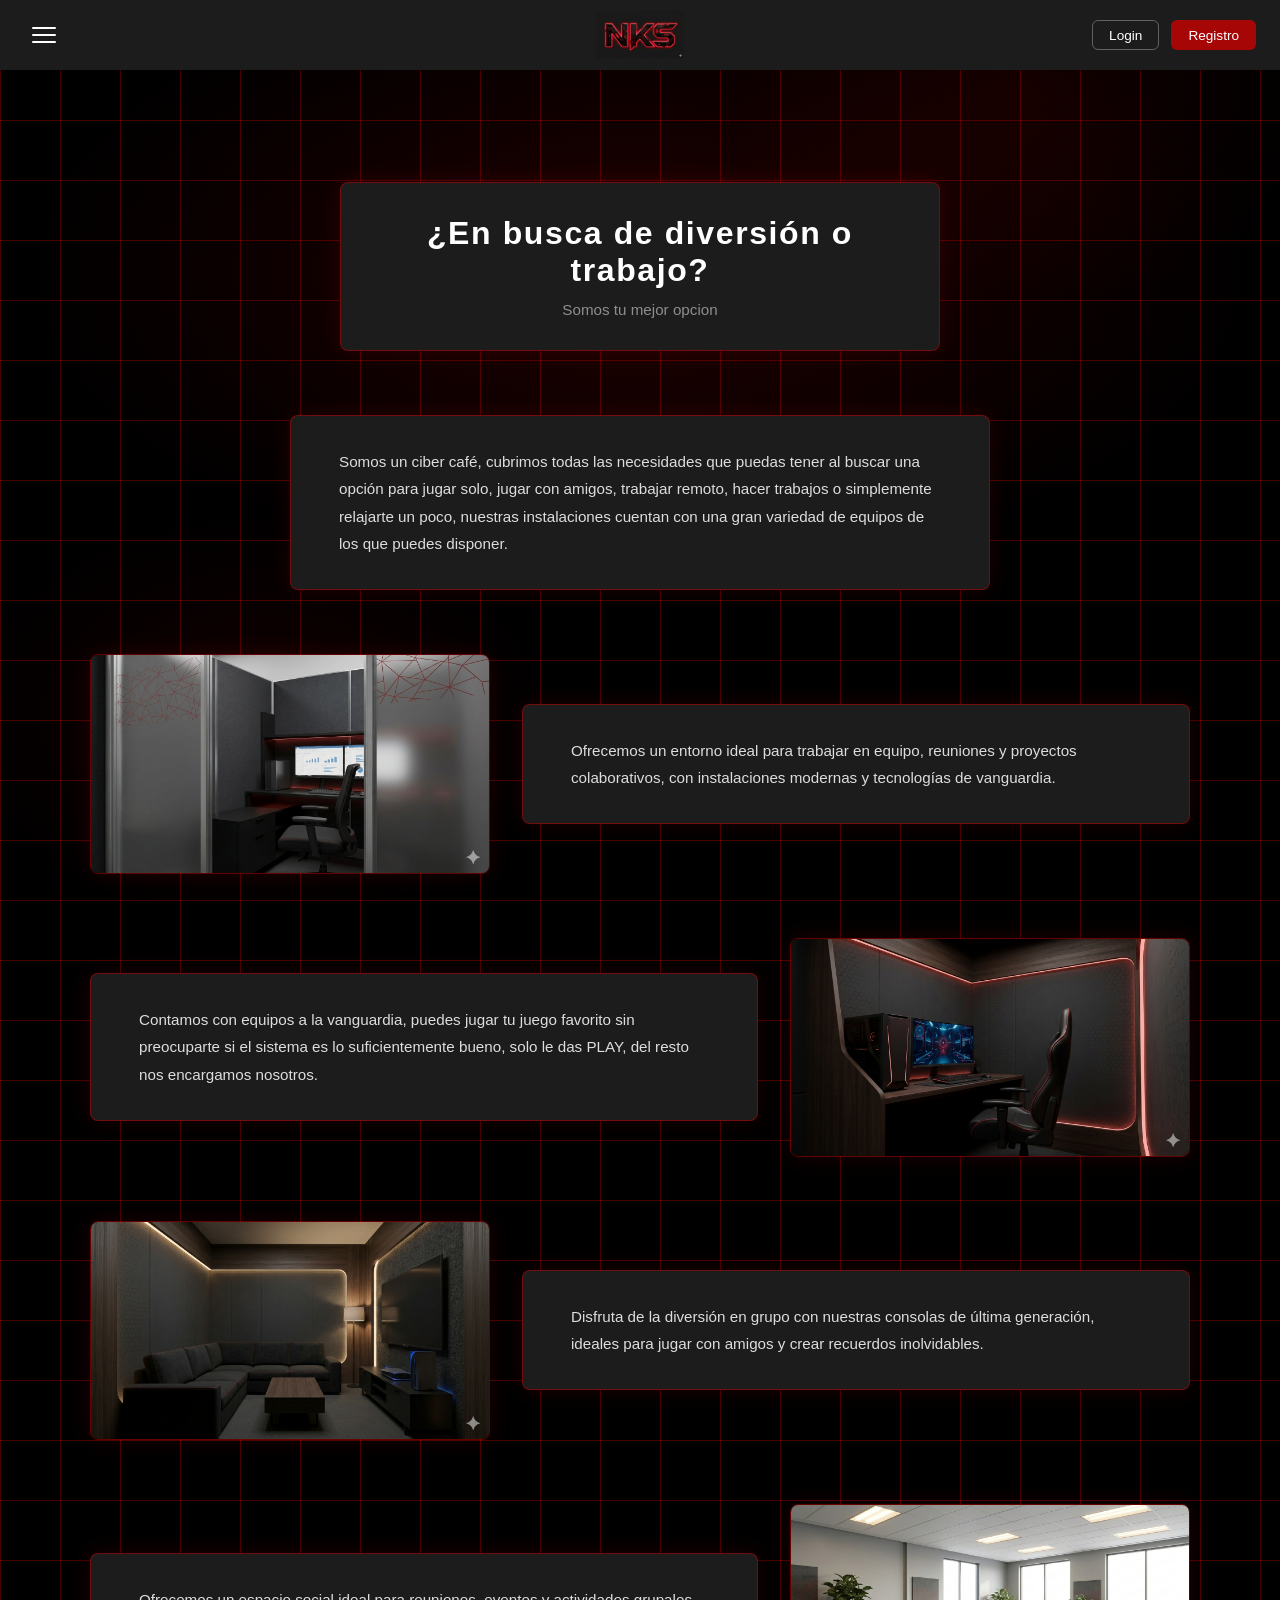
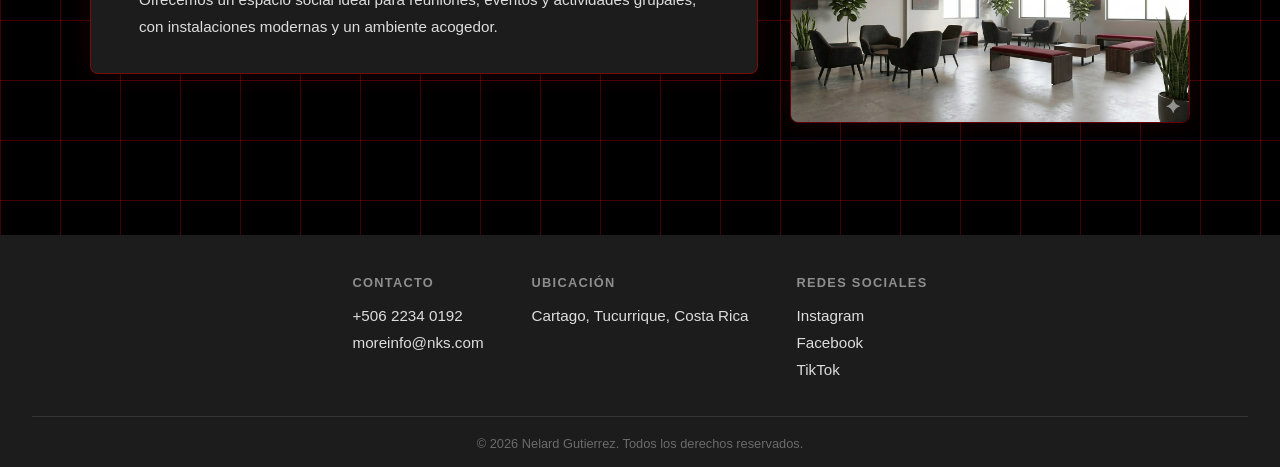
<file: index.html>
<!-- Para Comentar -->
 <!--  -->

<!DOCTYPE html>
<html lang="es">
<head>
  <meta charset="UTF-8" />
  <meta name="viewport" content="width=device-width, initial-scale=1.0" />
  <title>NKS</title>
  <link rel="stylesheet" href="css/styles.css" />
  <link rel="stylesheet" href="css/responsive.css" />
</head>
<body>

  <!--Overlay Menu lateral-->
  <div class="overlay" id="overlay" onclick="cerrarMenu()"></div>

  <!--Menu lateral-->
  <nav class="sidebar" id="sidebar">
    <div class="sidebar-header">
      <span class="sidebar-logo">NKS</span>
      <button class="sidebar-close" onclick="cerrarMenu()">&#10005;</button>
    </div>
    <!--Enlaces del menú lateral-->
    <ul class="sidebar-links">
      <li><a href="index.html">Inicio</a></li>
      <li><a href="nks.html">NKS</a></li>
      <li><a href="precios.html">Precios</a></li>
      <li><a href="salas.html">Salas</a></li>
      <li><a href="puntos.html">Puntos</a></li>
      <li><a href="acerca_de.html">Acerca De</a></li>
    </ul>
  </nav>

  <!--Barra superior-->
  <header class="topbar">
    
    <button class="menu-btn" onclick="abrirMenu()" aria-label="Abrir menú">
      <span class="hamburger">
        <span></span>
        <span></span>
        <span></span>
      </span>
    </button>
    <div class="topbar-center">
      <!--Imagen de la barra superior-->
      <img src="img/logo.jpg" alt="NKS Logo" class="topbar-img" />
    </div>

    <!-- Botones de autenticacion -->
    <div class="topbar-right auth-buttons">
      <button class="btn-login">Login</button>
      <button class="btn-registro">Registro</button>
    </div>

  </header>

  <!--Contenido de la pagina-->
  <main class="main-content">

    <!-- Box de título de sección -->
    <div class="section-box">
      <h1>¿En busca de diversión o trabajo?</h1>
      <p>Somos tu mejor opcion</p>
    </div>

    <!-- Box de contenido -->
    <div class="content-box">
    <p>
      Somos un ciber café, cubrimos todas las necesidades que puedas tener al buscar una opción para jugar solo, 
      jugar con amigos, trabajar remoto, hacer trabajos o simplemente relajarte un poco, nuestras instalaciones cuentan con una gran variedad de equipos 
      de los que puedes disponer.
    </p>
  </div>

  <!-- Imagen izquierda, texto derecha -->
  <!-- Info oficina -->
  <div class="box-row">
    <div class="box-img">
      <img src="img/sala_oficina.png" alt="NKS" />
    </div>
    <div class="content-box">
      <p>Ofrecemos un entorno ideal para trabajar en equipo, reuniones y proyectos colaborativos, con instalaciones modernas y tecnologías de vanguardia.</p>
    </div>
  </div>

  <!-- Texto izquierda, imagen derecha -->
  <!-- Info juegos -->
  <div class="box-row reverse">
    <div class="box-img">
      <img src="img/sala_gamer.png" alt="NKS" />
    </div>
    <div class="content-box">
      <p>Contamos con equipos a la vanguardia, puedes jugar tu juego favorito sin preocuparte si el sistema es lo suficientemente bueno, solo le das PLAY, del resto nos encargamos nosotros.</p>
    </div>
  </div>

  <!-- Imagen izquierda, texto derecha -->
  <!-- Info Consolas -->
  <div class="box-row">
    <div class="box-img">
      <img src="img/sala_grupal.png" alt="NKS" />
    </div>
    <div class="content-box">
      <p>Disfruta de la diversión en grupo con nuestras consolas de última generación, ideales para jugar con amigos y crear recuerdos inolvidables.</p>
    </div>
  </div>

  <!-- Texto izquierda, imagen derecha -->
  <!-- Info Social -->
  <div class="box-row reverse">
    <div class="box-img">
      <img src="img/sala_social.png" alt="NKS" />
    </div>
    <div class="content-box">
      <p>Ofrecemos un espacio social ideal para reuniones, eventos y actividades grupales, con instalaciones modernas y un ambiente acogedor.</p>
    </div>
  </div>


  </main>

  <!--Pie de página-->
  <footer class="footer">
    <div class="footer-inner">

      <div class="footer-col">
        <h4>Contacto</h4>
        <p>+506 2234 0192</p>
        <p>moreinfo@nks.com</p>
      </div>

      <div class="footer-col">
        <h4>Ubicación</h4>
        <p>Cartago, Tucurrique, Costa Rica</p>
      </div>

      <div class="footer-col">
        <h4>Redes Sociales</h4>
        <p>Instagram</p>
        <p>Facebook</p>
        <p>TikTok</p>
      </div>

    </div>
    <div class="footer-bottom">
      <p>&copy; 2026 Nelard Gutierrez. Todos los derechos reservados.</p>
    </div>
  </footer>

  <!--Scripts-->
  <script>
    function abrirMenu() {
      document.getElementById('sidebar').classList.add('open');
      document.getElementById('overlay').classList.add('active');
    }
    function cerrarMenu() {
      document.getElementById('sidebar').classList.remove('open');
      document.getElementById('overlay').classList.remove('active');
    }
  </script>

</body>
</html>
</file>
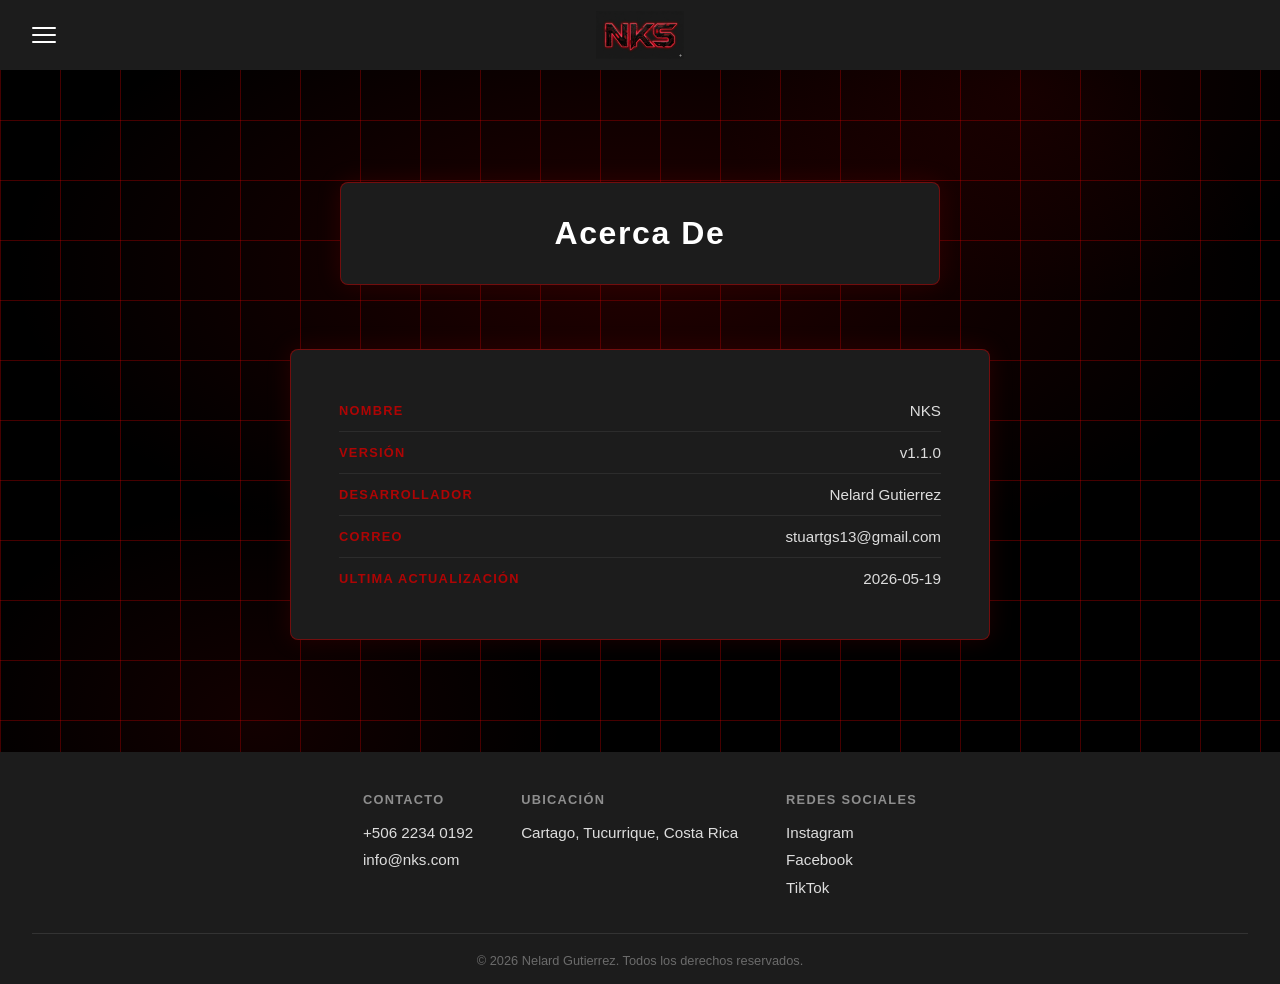
<file: acerca_de.html>
<!-- Para Comentar -->
 <!--  -->

<!DOCTYPE html>
<html lang="es">
<head>
  <meta charset="UTF-8" />
  <meta name="viewport" content="width=device-width, initial-scale=1.0" />
  <title>NKS</title>
  <link rel="stylesheet" href="css/styles.css" />
  <link rel="stylesheet" href="css/responsive.css" />
</head>
<body>

  <!--Overlay Menu lateral-->
  <div class="overlay" id="overlay" onclick="cerrarMenu()"></div>

  <!--Menu lateral-->
  <nav class="sidebar" id="sidebar">
    <div class="sidebar-header">
      <span class="sidebar-logo">NKS</span>
      <button class="sidebar-close" onclick="cerrarMenu()">&#10005;</button>
    </div>
    <!--Enlaces del menú lateral-->
    <ul class="sidebar-links">
      <li><a href="index.html">Inicio</a></li>
      <li><a href="nks.html">NKS</a></li>
      <li><a href="precios.html">Precios</a></li>
      <li><a href="salas.html">Salas</a></li>
      <li><a href="puntos.html">Puntos</a></li>
      <li><a href="acerca_de.html">Acerca De</a></li>
    </ul>
  </nav>

  <!--Barra superior-->
  <header class="topbar">
    <button class="menu-btn" onclick="abrirMenu()" aria-label="Abrir menú">
      <span class="hamburger">
        <span></span>
        <span></span>
        <span></span>
      </span>
    </button>
    <div class="topbar-center">
      <!--Imagen de la barra superior-->
      <img src="img/logo.jpg" alt="NKS Logo" class="topbar-img" />
    </div>
    <div class="topbar-right"></div>
  </header>

  <!--Contenido de la pagina-->
  <main class="main-content">

    <!-- Box de título de sección -->
    <div class="section-box">
      <h1>Acerca De</h1>
    </div>

    <div class="about-box">
      <div class="about-row">
        <span>Nombre</span>
        <span>NKS</span>
      </div>
      <div class="about-row">
        <span>Versión</span>
        <span>v1.1.0</span>
      </div>
      <div class="about-row">
        <span>Desarrollador</span>
        <span>Nelard Gutierrez</span>
      </div>
      <div class="about-row">
        <span>Correo</span>
        <span>stuartgs13@gmail.com</span>
      </div>
      <div class="about-row">
        <span>Ultima Actualización</span>
        <span>2026-05-19</span>
      </div>
    </div>

  </main>

  <!--Pie de página-->
  <footer class="footer">
    <div class="footer-inner">

      <div class="footer-col">
        <h4>Contacto</h4>
        <p>+506 2234 0192</p>
        <p>info@nks.com</p>
      </div>

      <div class="footer-col">
        <h4>Ubicación</h4>
        <p>Cartago, Tucurrique, Costa Rica</p>
      </div>

      <div class="footer-col">
        <h4>Redes Sociales</h4>
        <p>Instagram</p>
        <p>Facebook</p>
        <p>TikTok</p>
      </div>

    </div>
    <div class="footer-bottom">
      <p>&copy; 2026 Nelard Gutierrez. Todos los derechos reservados.</p>
    </div>
  </footer>

  <!--Scripts-->
  <script>
    function abrirMenu() {
      document.getElementById('sidebar').classList.add('open');
      document.getElementById('overlay').classList.add('active');
    }
    function cerrarMenu() {
      document.getElementById('sidebar').classList.remove('open');
      document.getElementById('overlay').classList.remove('active');
    }
  </script>

</body>
</html>
</file>
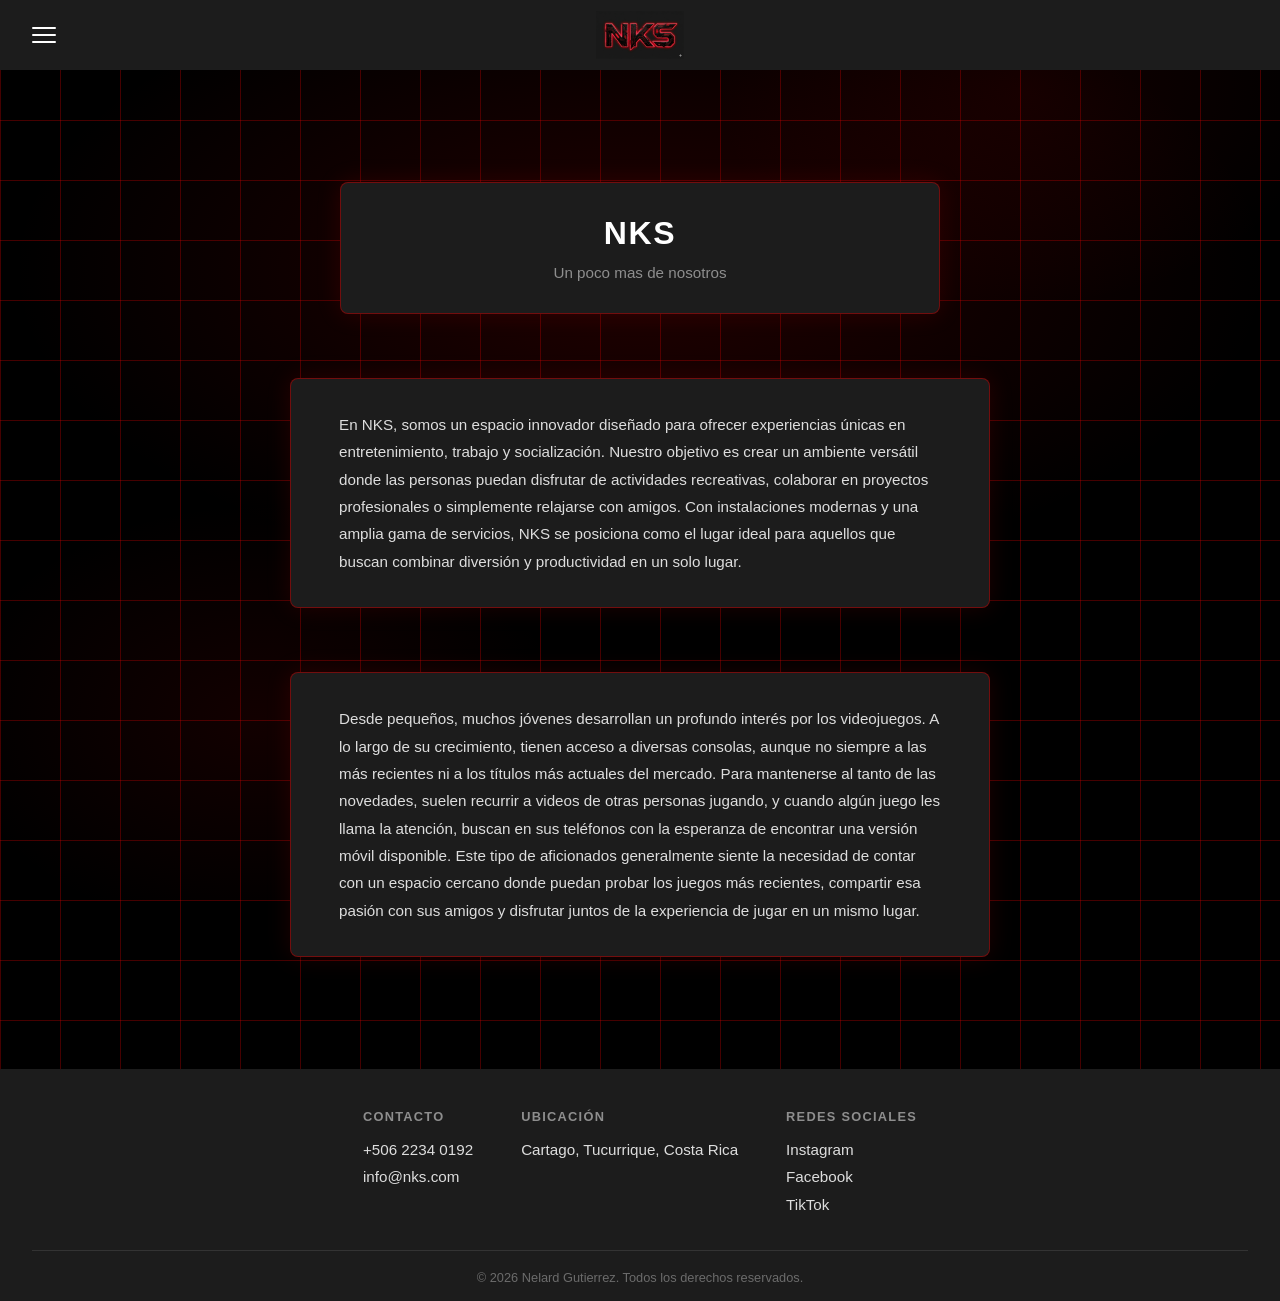
<file: nks.html>
<!-- Para Comentar -->
 <!--  -->

<!DOCTYPE html>
<html lang="es">
<head>
  <meta charset="UTF-8" />
  <meta name="viewport" content="width=device-width, initial-scale=1.0" />
  <title>NKS</title>
  <link rel="stylesheet" href="css/styles.css" />
  <link rel="stylesheet" href="css/responsive.css" />
</head>
<body>

  <!--Overlay Menu lateral-->
  <div class="overlay" id="overlay" onclick="cerrarMenu()"></div>

  <!--Menu lateral-->
  <nav class="sidebar" id="sidebar">
    <div class="sidebar-header">
      <span class="sidebar-logo">NKS</span>
      <button class="sidebar-close" onclick="cerrarMenu()">&#10005;</button>
    </div>
    <!--Enlaces del menú lateral-->
    <ul class="sidebar-links">
      <li><a href="index.html">Inicio</a></li>
      <li><a href="nks.html">NKS</a></li>
      <li><a href="precios.html">Precios</a></li>
      <li><a href="salas.html">Salas</a></li>
      <li><a href="puntos.html">Puntos</a></li>
      <li><a href="acerca_de.html">Acerca De</a></li>
    </ul>
  </nav>

  <!--Barra superior-->
  <header class="topbar">
    <button class="menu-btn" onclick="abrirMenu()" aria-label="Abrir menú">
      <span class="hamburger">
        <span></span>
        <span></span>
        <span></span>
      </span>
    </button>
    <div class="topbar-center">
      <!--Imagen de la barra superior-->
      <img src="img/logo.jpg" alt="NKS Logo" class="topbar-img" />
    </div>
    <div class="topbar-right"></div>
  </header>

  <!--Contenido de la pagina-->
  <main class="main-content">
    
    <!-- Box de título de sección -->
    <div class="section-box">
      <h1>NKS</h1>
      <p>Un poco mas de nosotros</p>
    </div>

    <!-- Box de contenido -->
    <div class="content-box">
      <p>
        En NKS, somos un espacio innovador diseñado para ofrecer experiencias únicas en entretenimiento, trabajo y socialización. 
        Nuestro objetivo es crear un ambiente versátil donde las personas puedan disfrutar de actividades recreativas, colaborar en proyectos profesionales o simplemente relajarse con amigos. Con instalaciones modernas y una amplia gama de servicios,
         NKS se posiciona como el lugar ideal para aquellos que buscan combinar diversión y productividad en un solo lugar.
      </p>
    </div>

    <!-- Box de contenido -->
    <div class="content-box">
      <p>
        Desde pequeños, muchos jóvenes desarrollan un profundo interés por los videojuegos. A lo largo de su crecimiento, tienen acceso a diversas consolas, aunque no siempre a las más recientes ni a los títulos más actuales del mercado. 
        Para mantenerse al tanto de las novedades, suelen recurrir a videos de otras personas jugando, y cuando algún juego les llama la atención, buscan en sus teléfonos con la esperanza de encontrar una versión móvil disponible.
        Este tipo de aficionados generalmente siente la necesidad de contar con un espacio cercano donde puedan probar los juegos más recientes, compartir esa pasión con sus amigos y disfrutar juntos de la experiencia de jugar en un mismo lugar.
      </p>
    </div>



  </main>

  <!--Pie de página-->
  <footer class="footer">
    <div class="footer-inner">

      <div class="footer-col">
        <h4>Contacto</h4>
        <p>+506 2234 0192</p>
        <p>info@nks.com</p>
      </div>

      <div class="footer-col">
        <h4>Ubicación</h4>
        <p>Cartago, Tucurrique, Costa Rica</p>
      </div>

      <div class="footer-col">
        <h4>Redes Sociales</h4>
        <p>Instagram</p>
        <p>Facebook</p>
        <p>TikTok</p>
      </div>

    </div>
    <div class="footer-bottom">
      <p>&copy; 2026 Nelard Gutierrez. Todos los derechos reservados.</p>
    </div>
  </footer>

  <!--Scripts-->
  <script>
    function abrirMenu() {
      document.getElementById('sidebar').classList.add('open');
      document.getElementById('overlay').classList.add('active');
    }
    function cerrarMenu() {
      document.getElementById('sidebar').classList.remove('open');
      document.getElementById('overlay').classList.remove('active');
    }
  </script>

</body>
</html>
</file>
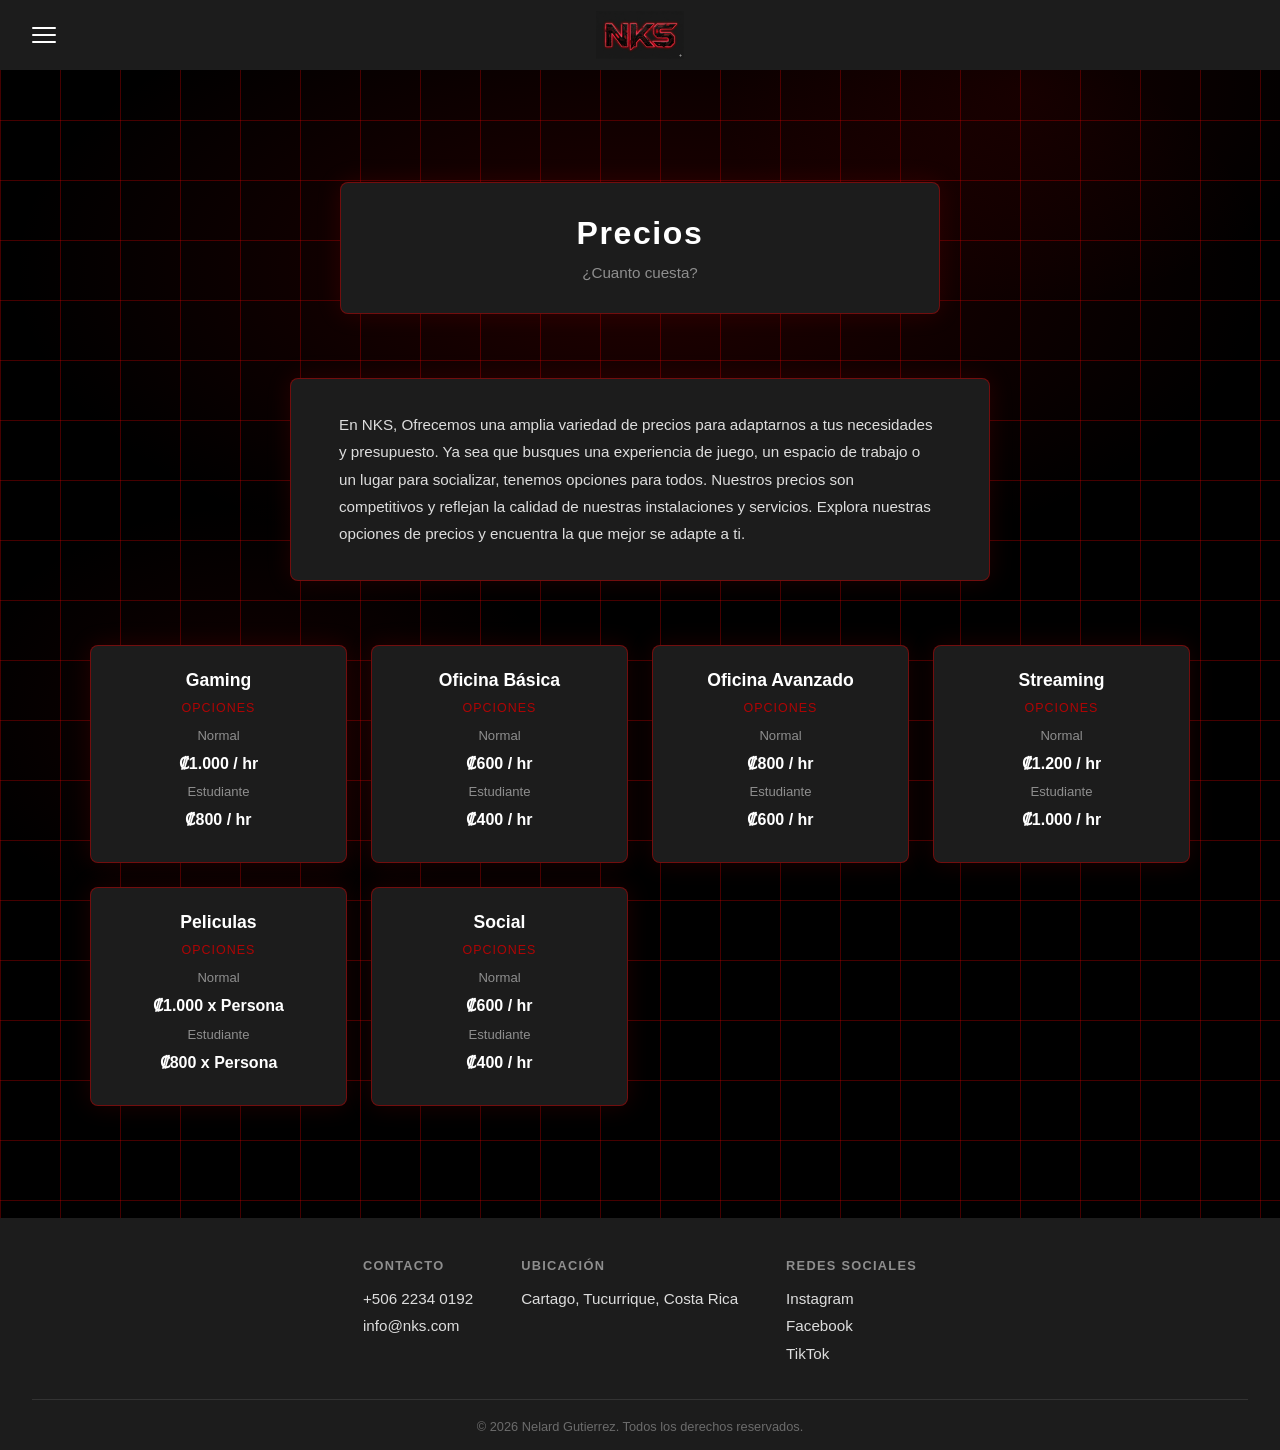
<file: precios.html>
<!-- Para Comentar -->
 <!--  -->

<!DOCTYPE html>
<html lang="es">
<head>
  <meta charset="UTF-8" />
  <meta name="viewport" content="width=device-width, initial-scale=1.0" />
  <title>NKS</title>
  <link rel="stylesheet" href="css/styles.css" />
  <link rel="stylesheet" href="css/responsive.css" />
</head>
<body>

  <!--Overlay Menu lateral-->
  <div class="overlay" id="overlay" onclick="cerrarMenu()"></div>

  <!--Menu lateral-->
  <nav class="sidebar" id="sidebar">
    <div class="sidebar-header">
      <span class="sidebar-logo">NKS</span>
      <button class="sidebar-close" onclick="cerrarMenu()">&#10005;</button>
    </div>
    <!--Enlaces del menú lateral-->
    <ul class="sidebar-links">
      <li><a href="index.html">Inicio</a></li>
      <li><a href="nks.html">NKS</a></li>
      <li><a href="precios.html">Precios</a></li>
      <li><a href="salas.html">Salas</a></li>
      <li><a href="puntos.html">Puntos</a></li>
      <li><a href="acerca_de.html">Acerca De</a></li>
    </ul>
  </nav>

  <!--Barra superior-->
  <header class="topbar">
    <button class="menu-btn" onclick="abrirMenu()" aria-label="Abrir menú">
      <span class="hamburger">
        <span></span>
        <span></span>
        <span></span>
      </span>
    </button>
    <div class="topbar-center">
      <!--Imagen de la barra superior-->
      <img src="img/logo.jpg" alt="NKS Logo" class="topbar-img" />
    </div>
    <div class="topbar-right"></div>
  </header>

  <!--Contenido de la pagina-->
  <main class="main-content">

    <!-- Box de título de sección -->
    <div class="section-box">
      <h1>Precios</h1>
      <p>¿Cuanto cuesta?</p>
    </div>

    <!-- Box de contenido -->
    <div class="content-box">
      <p>
        En NKS, Ofrecemos una amplia variedad de precios para adaptarnos a tus necesidades y presupuesto. Ya sea que busques una experiencia de juego, 
        un espacio de trabajo o un lugar para socializar, tenemos opciones para todos. Nuestros precios son competitivos y reflejan la calidad de nuestras instalaciones y servicios. Explora nuestras opciones de precios y encuentra la que mejor se adapte a ti.
      </p>
    </div>


  <!-- Tarjetas de precios -->
  <div class="cards-grid">

    <div class="card">
      <h3>Gaming</h3>
      <p class="card-tipo">Opciones</p>
      <p>Normal</p>
      <p class="card-precio">₡1.000 / hr</p>
      <p>Estudiante</p>
      <p class="card-precio">₡800 / hr</p>
    </div>

    <div class="card">
      <h3>Oficina Básica</h3>
      <p class="card-tipo">Opciones</p>
      <p>Normal</p>
      <p class="card-precio">₡600 / hr</p>
      <p>Estudiante</p>
      <p class="card-precio">₡400 / hr</p>
    </div>

    <div class="card">
      <h3>Oficina Avanzado</h3>
      <p class="card-tipo">Opciones</p>
      <p>Normal</p>
      <p class="card-precio">₡800 / hr</p>
      <p>Estudiante</p>
      <p class="card-precio">₡600 / hr</p>
    </div>

    <div class="card">
      <h3>Streaming</h3>
      <p class="card-tipo">Opciones</p>
      <p>Normal</p>
      <p class="card-precio">₡1.200 / hr</p>
      <p>Estudiante</p>
      <p class="card-precio">₡1.000 / hr</p>
    </div>

    <div class="card">
      <h3>Peliculas</h3>
      <p class="card-tipo">Opciones</p>
      <p>Normal</p>
      <p class="card-precio">₡1.000 x Persona</p>
      <p>Estudiante</p>
      <p class="card-precio">₡800 x Persona</p>
    </div>

    <div class="card">
      <h3>Social</h3>
      <p class="card-tipo">Opciones</p>
      <p>Normal</p>
      <p class="card-precio">₡600 / hr</p>
      <p>Estudiante</p>
      <p class="card-precio">₡400 / hr</p>
    </div>

  </div>




  </main>

  <!--Pie de página-->
  <footer class="footer">
    <div class="footer-inner">

      <div class="footer-col">
        <h4>Contacto</h4>
        <p>+506 2234 0192</p>
        <p>info@nks.com</p>
      </div>

      <div class="footer-col">
        <h4>Ubicación</h4>
        <p>Cartago, Tucurrique, Costa Rica</p>
      </div>

      <div class="footer-col">
        <h4>Redes Sociales</h4>
        <p>Instagram</p>
        <p>Facebook</p>
        <p>TikTok</p>
      </div>

    </div>
    <div class="footer-bottom">
      <p>&copy; 2026 Nelard Gutierrez. Todos los derechos reservados.</p>
    </div>
  </footer>

  <!--Scripts-->
  <script>
    function abrirMenu() {
      document.getElementById('sidebar').classList.add('open');
      document.getElementById('overlay').classList.add('active');
    }
    function cerrarMenu() {
      document.getElementById('sidebar').classList.remove('open');
      document.getElementById('overlay').classList.remove('active');
    }
  </script>

</body>
</html>
</file>
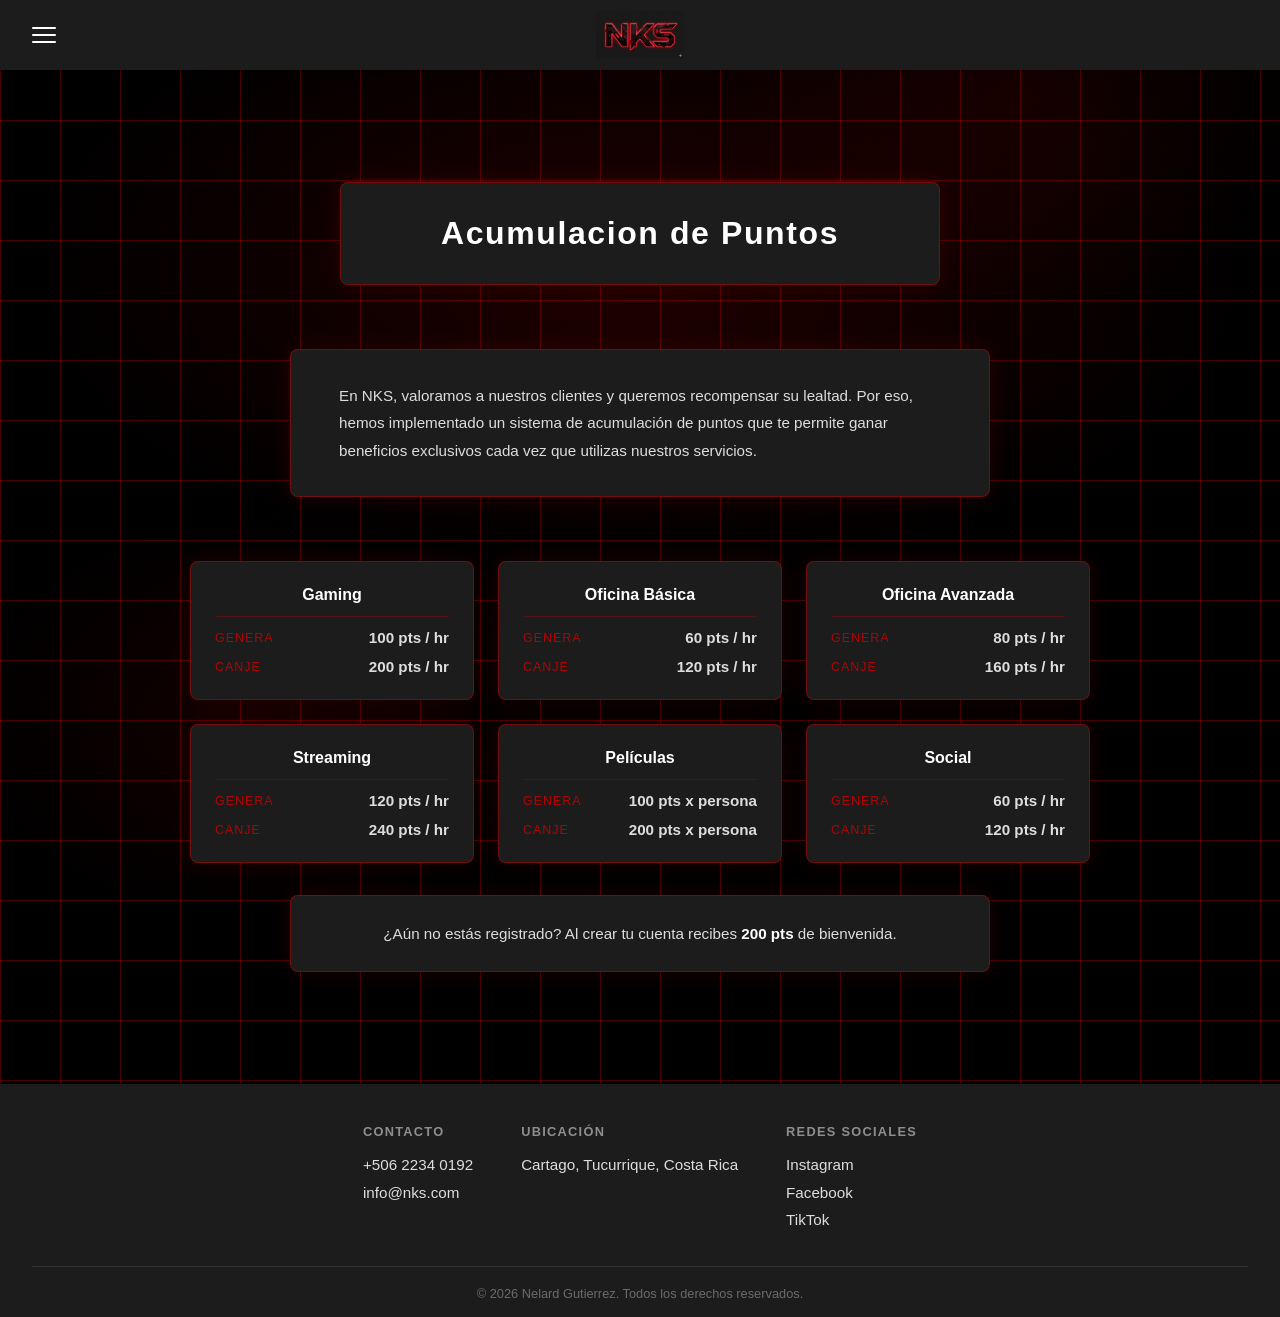
<file: puntos.html>
<!-- Para Comentar -->
 <!--  -->

<!DOCTYPE html>
<html lang="es">
<head>
  <meta charset="UTF-8" />
  <meta name="viewport" content="width=device-width, initial-scale=1.0" />
  <title>NKS</title>
  <link rel="stylesheet" href="css/styles.css" />
  <link rel="stylesheet" href="css/responsive.css" />
</head>
<body>

  <!--Overlay Menu lateral-->
  <div class="overlay" id="overlay" onclick="cerrarMenu()"></div>

  <!--Menu lateral-->
  <nav class="sidebar" id="sidebar">
    <div class="sidebar-header">
      <span class="sidebar-logo">NKS</span>
      <button class="sidebar-close" onclick="cerrarMenu()">&#10005;</button>
    </div>
    <!--Enlaces del menú lateral-->
    <ul class="sidebar-links">
      <li><a href="index.html">Inicio</a></li>
      <li><a href="nks.html">NKS</a></li>
      <li><a href="precios.html">Precios</a></li>
      <li><a href="salas.html">Salas</a></li>
      <li><a href="puntos.html">Puntos</a></li>
      <li><a href="acerca_de.html">Acerca De</a></li>
    </ul>
  </nav>

  <!--Barra superior-->
  <header class="topbar">
    <button class="menu-btn" onclick="abrirMenu()" aria-label="Abrir menú">
      <span class="hamburger">
        <span></span>
        <span></span>
        <span></span>
      </span>
    </button>
    <div class="topbar-center">
      <!--Imagen de la barra superior-->
      <img src="img/logo.jpg" alt="NKS Logo" class="topbar-img" />
    </div>
    <div class="topbar-right"></div>
  </header>

  <!--Contenido de la pagina-->
  <main class="main-content">

    <!-- Box de título de sección -->
    <div class="section-box">
      <h1>Acumulacion de Puntos</h1>
    </div>

    <!-- Box de contenido -->
    <div class="content-box">
        <p>
            En NKS, valoramos a nuestros clientes y queremos recompensar su lealtad. 
            Por eso, hemos implementado un sistema de acumulación de puntos que te permite ganar beneficios exclusivos cada vez que utilizas nuestros servicios.
        </p>
    </div>

    <!-- Box de puntos -->

    <div class="puntos-grid">

        <div class="punto-card">
            <h3>Gaming</h3>
            <div class="pts-row">
            <span class="pts-label">Genera</span>
            <span class="pts-value">100 pts / hr</span>
            </div>
            <div class="pts-row">
            <span class="pts-label">Canje</span>
            <span class="pts-value">200 pts / hr</span>
            </div>
        </div>

        <div class="punto-card">
            <h3>Oficina Básica</h3>
            <div class="pts-row">
            <span class="pts-label">Genera</span>
            <span class="pts-value">60 pts / hr</span>
            </div>
            <div class="pts-row">
            <span class="pts-label">Canje</span>
            <span class="pts-value">120 pts / hr</span>
            </div>
        </div>

        <div class="punto-card">
            <h3>Oficina Avanzada</h3>
            <div class="pts-row">
            <span class="pts-label">Genera</span>
            <span class="pts-value">80 pts / hr</span>
            </div>
            <div class="pts-row">
            <span class="pts-label">Canje</span>
            <span class="pts-value">160 pts / hr</span>
            </div>
        </div>

        <div class="punto-card">
            <h3>Streaming</h3>
            <div class="pts-row">
            <span class="pts-label">Genera</span>
            <span class="pts-value">120 pts / hr</span>
            </div>
            <div class="pts-row">
            <span class="pts-label">Canje</span>
            <span class="pts-value">240 pts / hr</span>
            </div>
        </div>

        <div class="punto-card">
            <h3>Películas</h3>
            <div class="pts-row">
            <span class="pts-label">Genera</span>
            <span class="pts-value">100 pts x persona</span>
            </div>
            <div class="pts-row">
            <span class="pts-label">Canje</span>
            <span class="pts-value">200 pts x persona</span>
            </div>
        </div>

        <div class="punto-card">
            <h3>Social</h3>
            <div class="pts-row">
            <span class="pts-label">Genera</span>
            <span class="pts-value">60 pts / hr</span>
            </div>
            <div class="pts-row">
            <span class="pts-label">Canje</span>
            <span class="pts-value">120 pts / hr</span>
            </div>
        </div>

    </div>

    <!--Box Informacion Adicional-->

    <div class="infopuntos-box">
        <p>¿Aún no estás registrado? Al crear tu cuenta recibes <strong>200 pts</strong> de bienvenida.</p>
    </div>




  </main>

  <!--Pie de página-->

  <footer class="footer">
    <div class="footer-inner">

      <div class="footer-col">
        <h4>Contacto</h4>
        <p>+506 2234 0192</p>
        <p>info@nks.com</p>
      </div>

      <div class="footer-col">
        <h4>Ubicación</h4>
        <p>Cartago, Tucurrique, Costa Rica</p>
      </div>

      <div class="footer-col">
        <h4>Redes Sociales</h4>
        <p>Instagram</p>
        <p>Facebook</p>
        <p>TikTok</p>
      </div>

    </div>
    <div class="footer-bottom">
      <p>&copy; 2026 Nelard Gutierrez. Todos los derechos reservados.</p>
    </div>
  </footer>

  <!--Scripts-->
  <script>
    function abrirMenu() {
      document.getElementById('sidebar').classList.add('open');
      document.getElementById('overlay').classList.add('active');
    }
    function cerrarMenu() {
      document.getElementById('sidebar').classList.remove('open');
      document.getElementById('overlay').classList.remove('active');
    }
  </script>

</body>
</html>
</file>
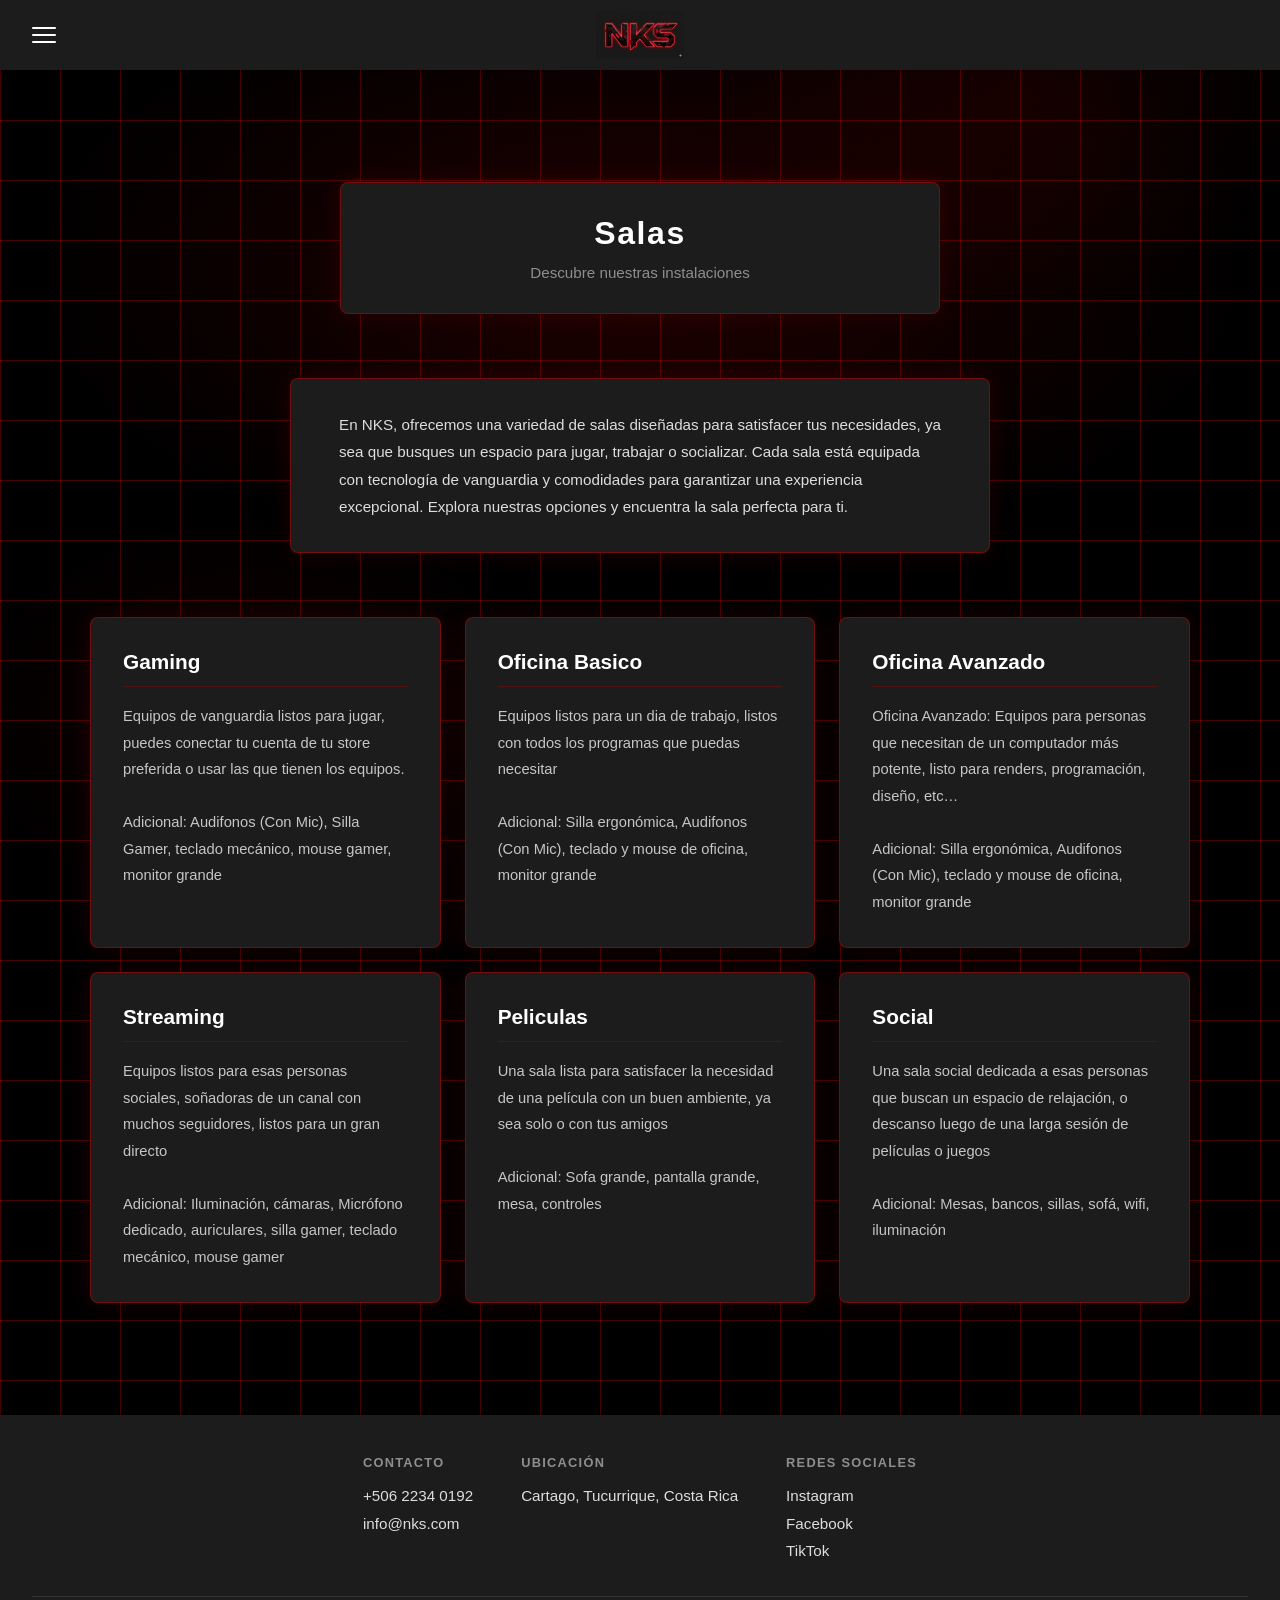
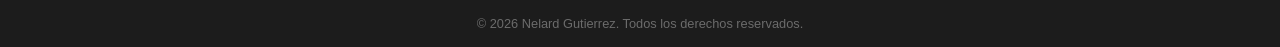
<file: salas.html>
<!-- Para Comentar -->
 <!--  -->

<!DOCTYPE html>
<html lang="es">
<head>
  <meta charset="UTF-8" />
  <meta name="viewport" content="width=device-width, initial-scale=1.0" />
  <title>NKS</title>
  <link rel="stylesheet" href="css/styles.css" />
  <link rel="stylesheet" href="css/responsive.css" />
</head>
<body>

  <!--Overlay Menu lateral-->
  <div class="overlay" id="overlay" onclick="cerrarMenu()"></div>

  <!--Menu lateral-->
  <nav class="sidebar" id="sidebar">
    <div class="sidebar-header">
      <span class="sidebar-logo">NKS</span>
      <button class="sidebar-close" onclick="cerrarMenu()">&#10005;</button>
    </div>
    <!--Enlaces del menú lateral-->
    <ul class="sidebar-links">
      <li><a href="index.html">Inicio</a></li>
      <li><a href="nks.html">NKS</a></li>
      <li><a href="precios.html">Precios</a></li>
      <li><a href="salas.html">Salas</a></li>
      <li><a href="puntos.html">Puntos</a></li>
      <li><a href="acerca_de.html">Acerca De</a></li>
    </ul>
  </nav>

  <!--Barra superior-->
  <header class="topbar">
    <button class="menu-btn" onclick="abrirMenu()" aria-label="Abrir menú">
      <span class="hamburger">
        <span></span>
        <span></span>
        <span></span>
      </span>
    </button>
    <div class="topbar-center">
      <!--Imagen de la barra superior-->
      <img src="img/logo.jpg" alt="NKS Logo" class="topbar-img" />
    </div>
    <div class="topbar-right"></div>
  </header>

  <!--Contenido de la pagina-->
  <main class="main-content">
    <!-- Box de título de sección -->
    <div class="section-box">
      <h1>Salas</h1>
      <p>Descubre nuestras instalaciones</p>
    </div>

    <!-- Box de contenido -->
    <div class="content-box">
      <p>
        En NKS, ofrecemos una variedad de salas diseñadas para satisfacer tus necesidades, ya sea que busques un espacio para jugar, trabajar o socializar. 
        Cada sala está equipada con tecnología de vanguardia y comodidades para garantizar una experiencia excepcional. 
        Explora nuestras opciones y encuentra la sala perfecta para ti.
      </p>
    </div>

    <!-- Tarjetas de salas -->
    <div class="salas-grid">
      <div class="sala-card">
        <h2>Gaming</h2>
        <p>
          Equipos de vanguardia listos para jugar, puedes conectar tu cuenta de tu store preferida o usar las que tienen los equipos.
            <br><br>
           Adicional: Audifonos (Con Mic), Silla Gamer, teclado mecánico, mouse gamer, monitor grande
        </p>
      </div>

      <div class="sala-card">
        <h2>Oficina Basico</h2>
        <p>
          Equipos listos para un dia de trabajo, listos con todos los programas que puedas necesitar
          <br><br>
          Adicional: Silla ergonómica, Audifonos (Con Mic), teclado y mouse de oficina, monitor grande
        </p>
      </div>

      <div class="sala-card">
        <h2>Oficina Avanzado</h2>
        <p>
          Oficina Avanzado: Equipos para personas que necesitan de un computador más potente, listo para renders, programación, diseño, etc…
          <br><br>
          Adicional: Silla ergonómica, Audifonos (Con Mic), teclado y mouse de oficina, monitor grande
        </p>
      </div>

      <div class="sala-card">
        <h2>Streaming</h2>
        <p>
          Equipos listos para esas personas sociales, soñadoras de un canal con muchos seguidores, listos para un gran directo
          <br><br>
          Adicional: Iluminación, cámaras, Micrófono dedicado, auriculares, silla gamer, teclado mecánico, mouse gamer
        </p>
      </div>

      <div class="sala-card">
        <h2>Peliculas</h2>
        <p>
          Una sala lista para satisfacer la necesidad de una película con un buen ambiente, ya sea solo o con tus amigos
          <br><br>
          Adicional: Sofa grande, pantalla grande, mesa, controles
        </p>
      </div>

      <div class="sala-card">
        <h2>Social</h2>
        <p>
          Una sala social dedicada a esas personas que buscan un espacio de relajación, o descanso luego de una larga sesión de películas o juegos
          <br><br>
          Adicional: Mesas, bancos, sillas, sofá, wifi, iluminación
        </p>
      </div>

    </div>

  </main>

  <!--Pie de página-->
  <footer class="footer">
    <div class="footer-inner">

      <div class="footer-col">
        <h4>Contacto</h4>
        <p>+506 2234 0192</p>
        <p>info@nks.com</p>
      </div>

      <div class="footer-col">
        <h4>Ubicación</h4>
        <p>Cartago, Tucurrique, Costa Rica</p>
      </div>

      <div class="footer-col">
        <h4>Redes Sociales</h4>
        <p>Instagram</p>
        <p>Facebook</p>
        <p>TikTok</p>
      </div>

    </div>
    <div class="footer-bottom">
      <p>&copy; 2026 Nelard Gutierrez. Todos los derechos reservados.</p>
    </div>
  </footer>

  <!--Scripts-->
  <script>
    function abrirMenu() {
      document.getElementById('sidebar').classList.add('open');
      document.getElementById('overlay').classList.add('active');
    }
    function cerrarMenu() {
      document.getElementById('sidebar').classList.remove('open');
      document.getElementById('overlay').classList.remove('active');
    }
  </script>

</body>
</html>
</file>
<file: css/styles.css>
/* Para comentar */
/*  */

*, *::before, *::after {
  margin: 0;
  padding: 0;
  box-sizing: border-box;
}

body {
  background-color: #000000;
  background-image:
    linear-gradient(rgba(200, 0, 0, 0.35) 1px, transparent 1px),
    linear-gradient(90deg, rgba(200, 0, 0, 0.35) 1px, transparent 1px);
  background-size: 60px 60px;
  color: #ffffff;
  font-family: 'Segoe UI', sans-serif;
  min-height: 100vh;
  display: flex;
  flex-direction: column;
  position: relative;
}

body::before {
  content: '';
  position: fixed;
  inset: 0;
  background:
    radial-gradient(ellipse 70% 50% at 50% 30%, rgba(180, 0, 0, 0.18) 0%, transparent 70%),
    radial-gradient(ellipse 40% 40% at 20% 80%, rgba(180, 0, 0, 0.1) 0%, transparent 60%),
    radial-gradient(ellipse 40% 40% at 80% 10%, rgba(180, 0, 0, 0.1) 0%, transparent 60%);
  pointer-events: none;
  z-index: 0;
}

header, nav, main, footer {
  position: relative;
  z-index: 1;
}

/* BARRA SUPERIOR*/
.topbar {
  position: fixed;
  top: 0;
  left: 0;
  right: 0;
  height: 70px;
  background-color: #1C1C1C;
  display: flex;
  align-items: center;
  justify-content: space-between;
  padding: 0 1.5rem;
  z-index: 200;
}

.menu-btn {
  background: none;
  border: none;
  color: #ffffff;
  font-size: 1.6rem;
  cursor: pointer;
  display: flex;
  align-items: center;
  justify-content: center;
  width: 40px;
  height: 40px;
}

.menu-btn:hover {
  opacity: 0.75;
}

.hamburger {
  display: flex;
  flex-direction: column;
  gap: 5px;
  width: 24px;
}

.hamburger span {
  display: block;
  height: 2px;
  width: 100%;
  background-color: #ffffff;
  border-radius: 2px;
  transition: opacity 0.2s;
}

/* Imagen centrada en la topbar */
.topbar-center {
  position: absolute;
  left: 50%;
  transform: translateX(-50%);
  display: flex;
  align-items: center;
}

.topbar-img {
  height: 48px;
  width: auto;
  object-fit: contain;
}

/* Mantener la imagen centrada */
.topbar-right {
  display: flex;
  align-items: center;
}

/* Botones de autenticacion */
.auth-buttons {
  display: flex;
  gap: 0.75rem;
  align-items: center;
}

.btn-login {
  background: none;
  border: 1px solid rgba(255, 255, 255, 0.3);
  color: #ffffff;
  padding: 0.4rem 1rem;
  border-radius: 6px;
  font-size: 0.85rem;
  cursor: pointer;
  transition: border-color 0.2s, color 0.2s;
}

.btn-login:hover {
  border-color: #ffffff;
}

.btn-registro {
  background: rgba(200, 0, 0, 0.8);
  border: 1px solid transparent;
  color: #ffffff;
  padding: 0.4rem 1rem;
  border-radius: 6px;
  font-size: 0.85rem;
  cursor: pointer;
  transition: background 0.2s;
}

.btn-registro:hover {
  background: rgba(200, 0, 0, 1);
}

/* Menu lateral */
.sidebar {
  position: fixed;
  top: 0;
  left: -280px;
  width: 280px;
  height: 100vh;
  background-color: #1C1C1C;
  z-index: 300;
  transition: left 0.3s ease;
  display: flex;
  flex-direction: column;
}

.sidebar.open {
  left: 0;
}

.sidebar-header {
  display: flex;
  align-items: center;
  justify-content: space-between;
  padding: 1.2rem 1.5rem;
  border-bottom: 1px solid rgba(255,255,255,0.1);
  height: 70px;
}

.sidebar-logo {
  color: #ffffff;
  font-size: 1.4rem;
  font-weight: 700;
  letter-spacing: 2px;
}

.sidebar-close {
  background: none;
  border: none;
  color: #ffffff;
  font-size: 1.2rem;
  cursor: pointer;
  opacity: 0.7;
  transition: opacity 0.2s;
}

.sidebar-close:hover {
  opacity: 1;
}

.sidebar-links {
  list-style: none;
  padding: 1.5rem 0;
}

.sidebar-links li a {
  display: block;
  color: #ffffff;
  text-decoration: none;
  font-size: 1rem;
  padding: 0.9rem 1.8rem;
  opacity: 0.8;
  transition: background 0.2s, opacity 0.2s;
  letter-spacing: 0.02em;
}

.sidebar-links li a:hover {
  background: rgba(255,255,255,0.07);
  opacity: 1;
}

/* Overlay */
.overlay {
  display: none;
  position: fixed;
  inset: 0;
  background: rgba(0,0,0,0.45);
  z-index: 250;
}

.overlay.active {
  display: block;
}

/* Contenido principal */
.main-content {
  margin-top: 70px;
  flex: 1;
  padding: 3rem 2rem;
}

/* Pie de página */
.footer {
  background-color: #1C1C1C;
  color: #ffffff;
  padding: 2.5rem 2rem 1rem;
  margin-top: auto;
  position: relative;
  z-index: 2;
}

.footer-inner {
  display: flex;
  gap: 3rem;
  flex-wrap: wrap;
  justify-content: center;
  padding-bottom: 2rem;
  border-bottom: 1px solid rgba(255,255,255,0.1);
}

.footer-col h4 {
  font-size: 0.8rem;
  font-weight: 600;
  letter-spacing: 0.1em;
  text-transform: uppercase;
  color: rgba(255,255,255,0.5);
  margin-bottom: 0.75rem;
}

.footer-col p {
  font-size: 0.95rem;
  color: rgba(255,255,255,0.85);
  line-height: 1.8;
}

.footer-bottom {
  text-align: center;
  padding-top: 1.2rem;
  font-size: 0.8rem;
  color: rgba(255,255,255,0.35);
}

/* Fin css base */








/* Box titulo de seccion */
.section-box {
  border: 1px solid rgba(200, 0, 0, 0.5);
  border-radius: 8px;
  padding: 2rem 3rem;
  max-width: 600px;
  margin: 4rem auto;
  text-align: center;
  background: #1C1C1C;
  box-shadow: 0 0 24px rgba(200, 0, 0, 0.15);
}

.section-box h1 {
  font-size: 2rem;
  font-weight: 700;
  color: #ffffff;
  letter-spacing: 0.05em;
}

.section-box p {
  margin-top: 0.75rem;
  font-size: 0.95rem;
  color: rgba(255, 255, 255, 0.5);
}

/* Box de contenido */
.content-box {
  border: 1px solid rgba(200, 0, 0, 0.5);
  border-radius: 8px;
  padding: 2rem 3rem;
  max-width: 700px;
  margin: 0 auto 4rem;
  text-align: left;
  background: #1C1C1C;
  box-shadow: 0 0 24px rgba(200, 0, 0, 0.15);
}

.content-box p {
  font-size: 0.95rem;
  color: rgba(255, 255, 255, 0.85);
  line-height: 1.8;
  margin-bottom: 1rem;
}

.content-box p:last-child {
  margin-bottom: 0;
}

/* Boxs con imagen lateral */
.box-row {
  display: flex;
  align-items: center;
  gap: 2rem;
  max-width: 1100px;
  margin: 0 auto 4rem;
}

.box-row.reverse {
  flex-direction: row-reverse;
}

.box-row .content-box {
  flex: 1;
  margin: 0;
}

.box-img {
  flex: 1;
  max-width: 400px;
  border-radius: 8px;
  overflow: hidden;
  border: 1px solid rgba(200, 0, 0, 0.5);
  box-shadow: 0 0 24px rgba(200, 0, 0, 0.15);
}

.box-img img {
  width: 100%;
  height: 100%;
  object-fit: cover;
  display: block;
}

/* Tarjetas de precios */
.cards-grid {
  display: grid;
  grid-template-columns: repeat(4, 1fr);
  gap: 1.5rem;
  max-width: 1100px;
  margin: 0 auto 4rem;
}

.card {
  border: 1px solid rgba(200, 0, 0, 0.5);
  border-radius: 8px;
  padding: 1.5rem;
  text-align: center;
  background: #1C1C1C;
  box-shadow: 0 0 24px rgba(200, 0, 0, 0.15);
}

.card h3 {
  font-size: 1.1rem;
  font-weight: 700;
  color: #ffffff;
  margin-bottom: 0.5rem;
}

.card p {
  font-size: 0.82rem;
  color: rgba(255, 255, 255, 0.5);
  margin-bottom: 0.4rem;
  line-height: 1.5;
}

.card .card-tipo {
  font-size: 0.78rem;
  color: rgba(200, 0, 0, 0.85);
  text-transform: uppercase;
  letter-spacing: 0.08em;
  margin-bottom: 0.5rem;
}

.card .card-precio {
  font-size: 1rem;
  font-weight: 600;
  color: #ffffff;
}

/* Tarjetas de salas */
.salas-grid {
  display: grid;
  grid-template-columns: repeat(3, 1fr);
  gap: 1.5rem;
  max-width: 1100px;
  margin: 0 auto 4rem;
}

.sala-card {
  border: 1px solid rgba(200, 0, 0, 0.5);
  border-radius: 8px;
  padding: 2rem;
  background: #1C1C1C;
  box-shadow: 0 0 24px rgba(200, 0, 0, 0.15);
}

.sala-card h2 {
  font-size: 1.3rem;
  font-weight: 700;
  color: #ffffff;
  margin-bottom: 1rem;
  padding-bottom: 0.75rem;
  border-bottom: 1px solid rgba(200, 0, 0, 0.3);
}

.sala-card p {
  font-size: 0.92rem;
  color: rgba(255, 255, 255, 0.75);
  line-height: 1.8;
}

/* box acerca de */
.about-box {
  border: 1px solid rgba(200, 0, 0, 0.5);
  border-radius: 8px;
  padding: 2.5rem 3rem;
  max-width: 700px;
  margin: 0 auto 4rem;
  background: #1C1C1C;
  box-shadow: 0 0 24px rgba(200, 0, 0, 0.15);
}

.about-row {
  display: flex;
  justify-content: space-between;
  align-items: center;
  padding: 0.75rem 0;
  border-bottom: 1px solid rgba(255, 255, 255, 0.07);
}

.about-row:last-child {
  border-bottom: none;
}

.about-row span:first-child {
  font-size: 0.8rem;
  text-transform: uppercase;
  letter-spacing: 0.1em;
  color: rgba(200, 0, 0, 0.85);
  font-weight: 600;
}

.about-row span:last-child {
  font-size: 0.95rem;
  color: rgba(255, 255, 255, 0.85);
}

/* BOX DE PUNTOS POR SALA */
.puntos-grid {
  display: grid;
  grid-template-columns: repeat(3, 1fr);
  gap: 1.5rem;
  max-width: 900px;
  margin: 0 auto 2rem;
}

.punto-card {
  border: 1px solid rgba(200, 0, 0, 0.5);
  border-radius: 8px;
  padding: 1.5rem;
  background: #1C1C1C;
  box-shadow: 0 0 24px rgba(200, 0, 0, 0.15);
  text-align: center;
  display: flex;
  flex-direction: column;
  gap: 0.75rem;
}

.punto-card h3 {
  font-size: 1rem;
  font-weight: 700;
  color: #ffffff;
  padding-bottom: 0.75rem;
  border-bottom: 1px solid rgba(200, 0, 0, 0.3);
}

.punto-card .pts-row {
  display: flex;
  justify-content: space-between;
  align-items: center;
}

.punto-card .pts-label {
  font-size: 0.78rem;
  text-transform: uppercase;
  letter-spacing: 0.08em;
  color: rgba(200, 0, 0, 0.85);
}

.punto-card .pts-value {
  font-size: 0.95rem;
  font-weight: 600;
  color: rgba(255, 255, 255, 0.85);
}

/* Box de informacion de puntos */
.infopuntos-box {
  border: 1px solid rgba(200, 0, 0, 0.5);
  border-radius: 8px;
  padding: 1.5rem 2rem;
  max-width: 700px;
  margin: 0 auto 4rem;
  background: #1C1C1C;
  box-shadow: 0 0 24px rgba(200, 0, 0, 0.15);
  text-align: center;
}

.infopuntos-box p {
  font-size: 0.95rem;
  color: rgba(255, 255, 255, 0.85);
  line-height: 1.8;
}

.infopuntos-box strong {
  color: #ffffff;
}
</file>
<file: css/responsive.css>
/* RESPONSIVE */
 
/* Tablet: 768px y menos */
@media (max-width: 768px) {
 
  .main-content {
    padding: 2rem 1rem;
  }
 
  /* Section box más compacto */
  .section-box {
    padding: 1.5rem 1.5rem;
    margin: 2rem auto;
  }
 
  .section-box h1 {
    font-size: 1.5rem;
  }
 
  /* Content box */
  .content-box {
    padding: 1.5rem 1.5rem;
    margin-bottom: 2rem;
  }
 
  /* Box-row imagen + texto: apilar verticalmente */
  .box-row,
  .box-row.reverse {
    flex-direction: column;
  }
 
  .box-img {
    max-width: 100%;
    width: 100%;
  }
 
  .box-row .content-box {
    width: 100%;
    margin: 0;
  }
 
  /* Precios: 2 columnas en tablet */
  .cards-grid {
    grid-template-columns: repeat(2, 1fr);
    gap: 1rem;
  }
 
  /* Salas: 2 columnas en tablet */
  .salas-grid {
    grid-template-columns: repeat(2, 1fr);
    gap: 1rem;
  }
 
  /* Puntos: 2 columnas en tablet */
  .puntos-grid {
    grid-template-columns: repeat(2, 1fr);
    gap: 1rem;
  }
 
  /* About box */
  .about-box {
    padding: 1.5rem 1.5rem;
    margin-bottom: 2rem;
  }
 
  /* Info puntos */
  .infopuntos-box {
    padding: 1.25rem 1.25rem;
    margin-bottom: 2rem;
  }
 
  /* Footer */
  .footer-inner {
    gap: 1.5rem;
    flex-direction: column;
    align-items: center;
    text-align: center;
  }
 
}
 
/* Móvil: 480px y menos */
@media (max-width: 480px) {
 
  .main-content {
    padding: 1.5rem 0.75rem;
  }
 
  .section-box {
    padding: 1.25rem 1rem;
    margin: 1.5rem auto;
  }
 
  .section-box h1 {
    font-size: 1.3rem;
  }
 
  .content-box {
    padding: 1.25rem 1rem;
    margin-bottom: 1.5rem;
  }
 
  /* Precios: 1 columna en móvil */
  .cards-grid {
    grid-template-columns: 1fr;
    gap: 0.75rem;
  }
 
  /* Salas: 1 columna en móvil */
  .salas-grid {
    grid-template-columns: 1fr;
    gap: 0.75rem;
  }
 
  .sala-card {
    padding: 1.25rem;
  }
 
  /* Puntos: 1 columna en móvil */
  .puntos-grid {
    grid-template-columns: 1fr;
    gap: 0.75rem;
  }
 
  /* About box */
  .about-box {
    padding: 1.25rem 1rem;
  }
 
  .about-row {
    flex-direction: column;
    align-items: flex-start;
    gap: 0.25rem;
    padding: 0.6rem 0;
  }
 
  /* Info puntos */
  .infopuntos-box {
    padding: 1rem;
  }
 
  /* Topbar botones auth más pequeños */
  .btn-login,
  .btn-registro {
    padding: 0.35rem 0.65rem;
    font-size: 0.78rem;
  }
 
}
</file>
